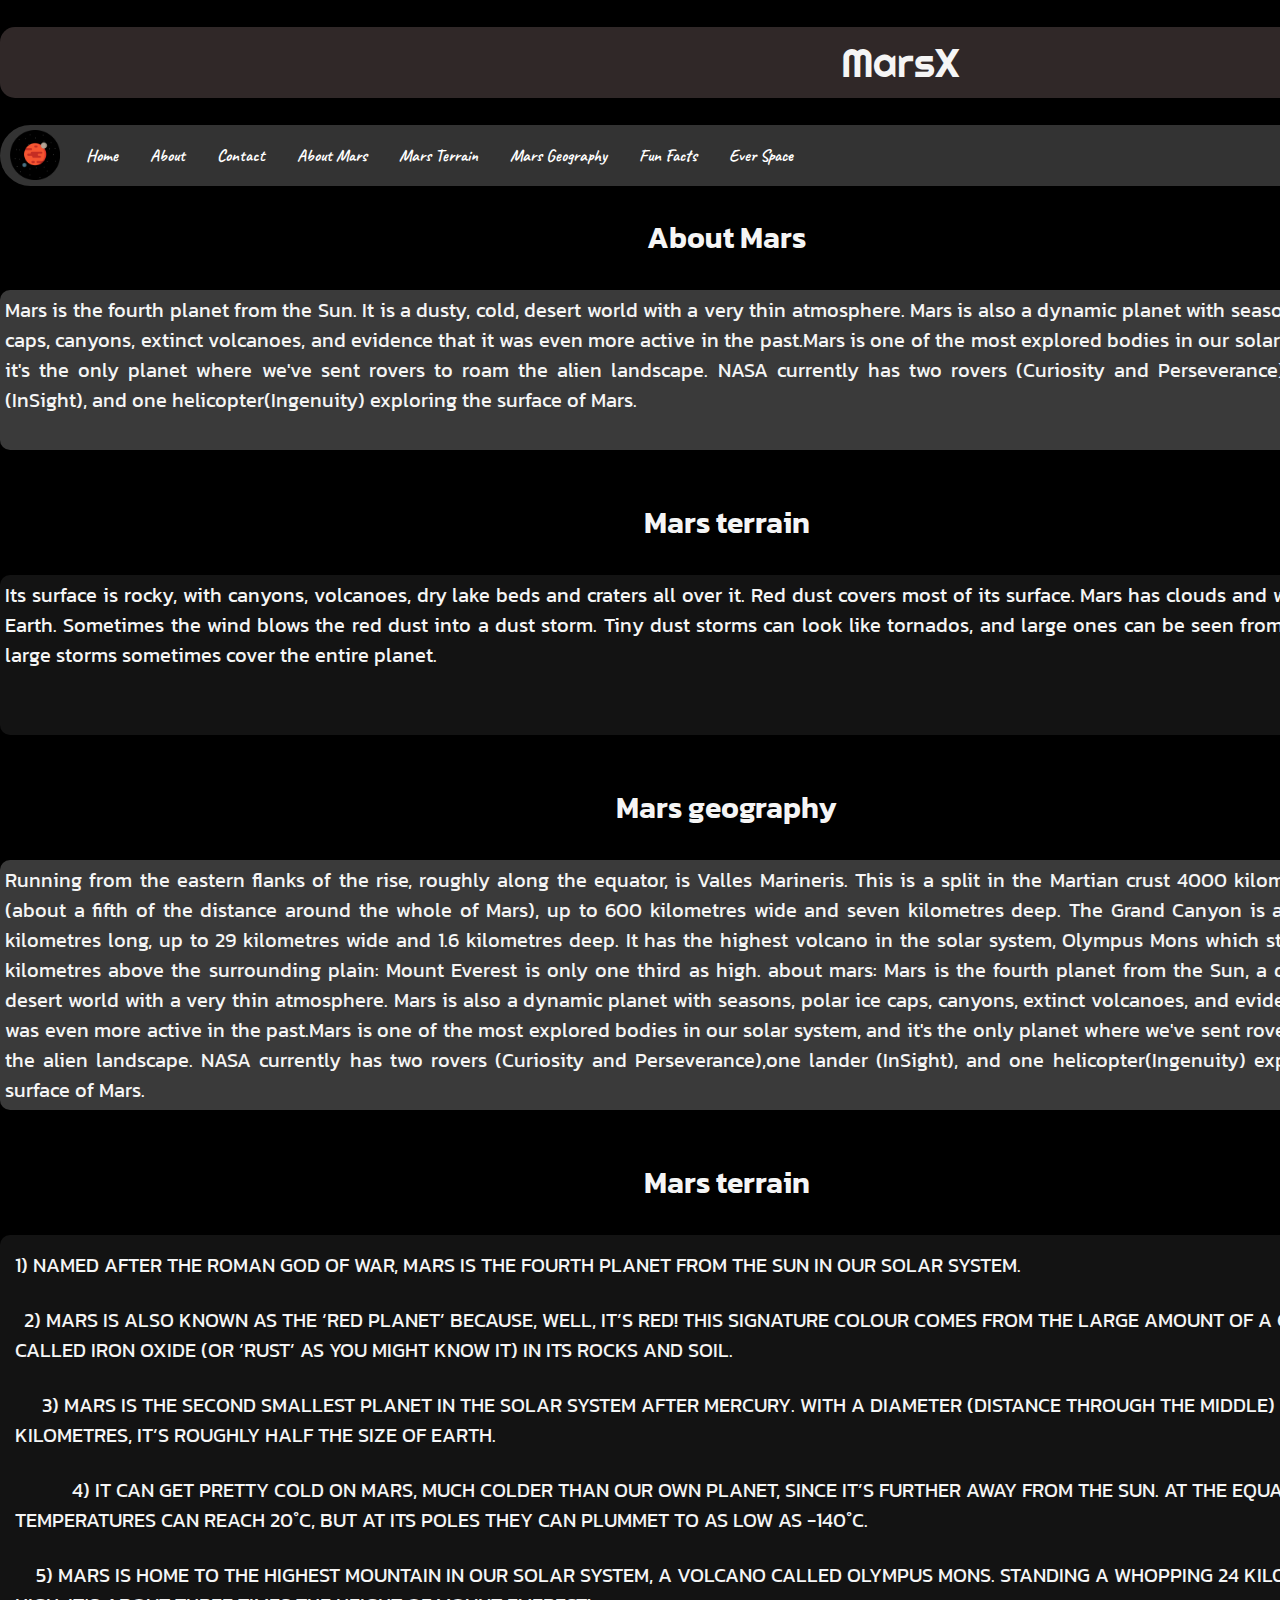
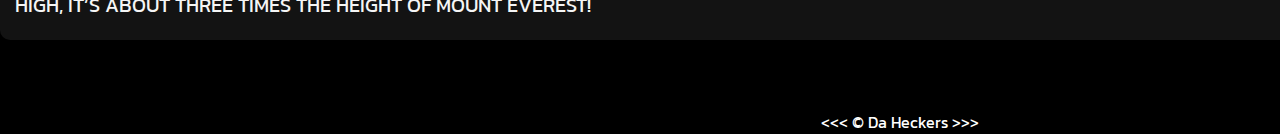
<file: index.html>
<!DOCTYPE html>
<html lang="en">
  <head>
    <meta charset="UTF-8" />

    <meta http-equiv="X-UA-Compatible" content="IE=edge" />

    <meta name="viewport" content="width=device-width, initial-scale=1.0" />

    <meta name="author" content="Da Heckers" />

    <meta name="description" content="Life On Mars" />

    <link rel="icon" href="/logo.png" type="image/x-icon" />

    <link rel="stylesheet" href="/style.css" type="text/css" />

    <script src="/function.js"></script>

    <title>MarsX</title>
  </head>

  <body onload="sh1()">
    <h1 class="main_heading">MarsX</h1>
        <div class="topnav">
          <img
            class="logo"
            src="/logo.png"
          />
          <a href="/index.html">Home</a>
          <a href="/about.html">About</a>
          <a href="/contact.html">Contact</a>
          <a href="#about_mars">About Mars</a>
          <a href="#mars_terrain">Mars Terrain</a>
          <a href="#mars_geography">Mars Geography</a>
          <a href="#fun_facts">Fun Facts</a>
          <a href="https://dh-productions.itch.io/everspace">Ever Space</a>
        </div>

    <h2 class="heading" id="about_mars">About Mars</h2>

    <div class="info_group1">
      
      <p class="info_al1">
        Mars is the fourth planet from the Sun. It is a dusty, cold, desert world
        with a very thin atmosphere. Mars is also a dynamic planet with seasons,
        polar ice caps, canyons, extinct volcanoes, and evidence that it was even
        more active in the past.Mars is one of the most explored bodies in our
        solar system, and it's the only planet where we've sent rovers to roam the
        alien landscape. NASA currently has two rovers (Curiosity and
        Perseverance),one lander (InSight), and one helicopter(Ingenuity)
        exploring the surface of Mars.
      </p>
  
      <img
        class="abt_mars"
        src="/abt_mars.png"
      />
    </div>

    <h2 class="heading" id="mars_terrain">Mars terrain</h2>

    <div class="info_group1">
      
      <p class="info_al2">
        Its surface is rocky, with canyons, volcanoes, dry lake beds and craters all over it. Red dust covers most of its surface. Mars has clouds and wind just like Earth. Sometimes the wind blows the red dust into a dust storm. Tiny dust storms can look like tornados, and large ones can be seen from Earth. Mars’ large storms sometimes cover the entire planet.

      </p>
  
      <img
        class="mars_terrain"
        src="/mars_terrain.png"
      />
    </div>

    <h2 class="heading" id="mars_geography">Mars geography</h2>

    <div class="info_group1">
      
      <p class="info_al1">
        Running from the eastern flanks of the rise, roughly along the equator, is Valles Marineris. This is a split in the Martian crust 4000 kilometres long (about a fifth of the distance around the whole of Mars), up to 600 kilometres wide and seven kilometres deep. The Grand Canyon is a mere 450 kilometres long, up to 29 kilometres wide and 1.6 kilometres deep.

It has the highest volcano in the solar system, Olympus Mons which stands at 26 kilometres above the surrounding plain: Mount Everest is only one third as high.

about mars: Mars is the fourth planet from the Sun, a dusty, cold, desert world with a very thin atmosphere. Mars is also a dynamic planet with seasons, polar ice caps, canyons, extinct volcanoes, and evidence that it was even more active in the past.Mars is one of the most explored bodies in our solar system, and it's the only planet where we've sent rovers to roam the alien landscape. NASA currently         has two rovers (Curiosity and Perseverance),one lander (InSight), and one helicopter(Ingenuity)         exploring the surface of Mars.

      </p>
  
      <img
        class="geo_mars"
        src="/geo_mars.png"
      />
    </div>

    <h2 class="heading" id="mars_terrain">Mars terrain</h2>

    <div class="info_group1">
      
      <p>
        <ol class="info_al2">
          <li>1) Named after the Roman God of war, Mars is the fourth planet from the sun in  our solar system.</li>
          <li>2) Mars is also known as the ‘Red Planet’ because, well, it’s red! This signature colour comes from the large amount of a chemical called iron oxide (or ‘rust’ as you might know it) in its rocks and soil.</li>
          <li>3) Mars is the second smallest planet in the solar system after Mercury. With a diameter (distance through the middle) of 6,791 kilometres, it’s roughly half the size of Earth.</li>
          <li>4) It can get pretty cold on Mars, much colder than our own planet, since it’s further away from the sun. At the equator, temperatures can reach 20°C, but at its poles they can plummet to as low as -140°C.</li>
          <li>5)  Mars is home to the highest mountain in our solar system, a volcano called Olympus Mons. Standing a whopping 24 kilometres high, it’s about three times the height of Mount Everest!</li>
        </ol>
      </p>
  
      <img
        class="fun_facts"
        src="/fun_facts.png"
      />
    </div>

    <div class="copyright">&lt;&lt;&lt; &copy; Da Heckers &gt;&gt;&gt;</div>
  </body>
</html>
</file>
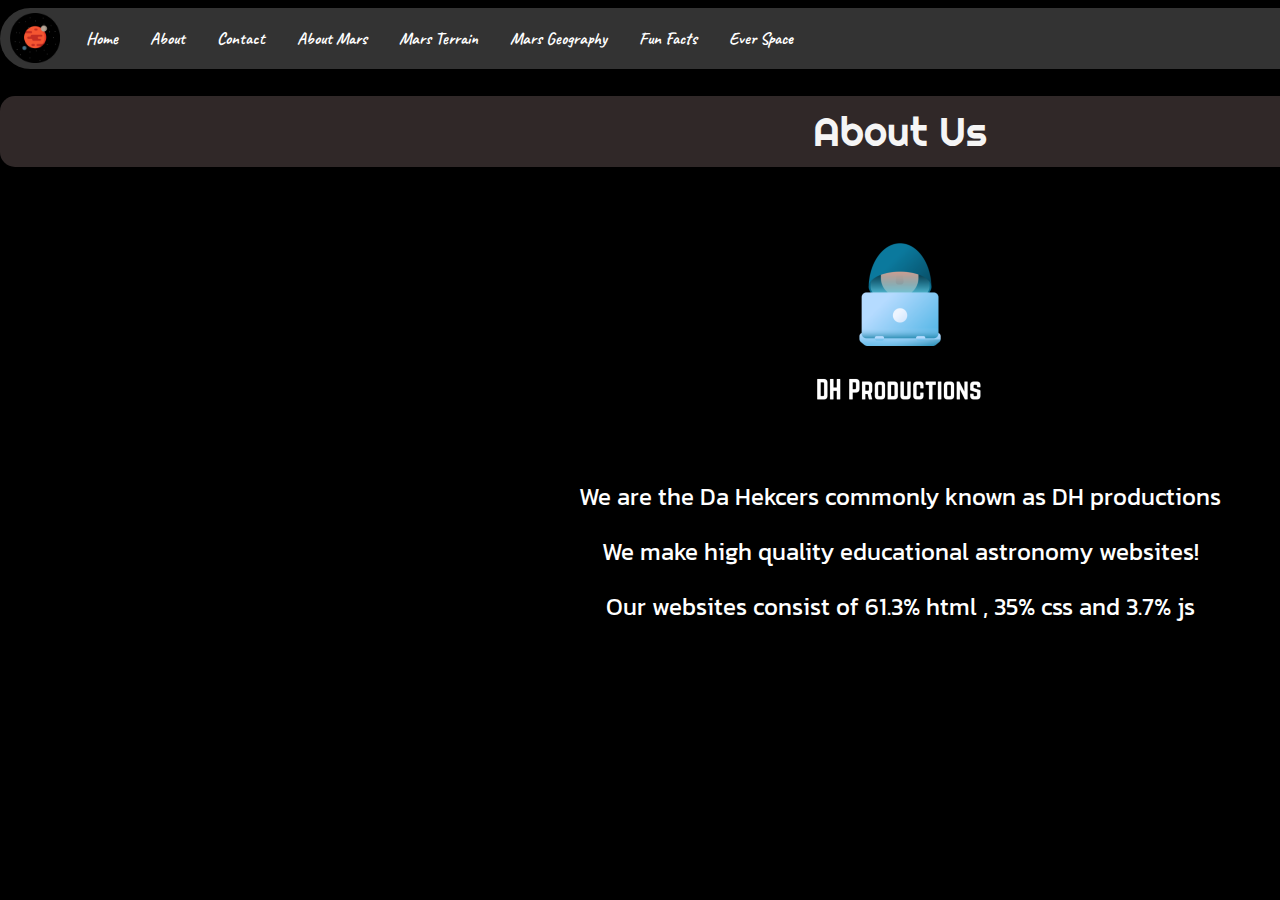
<file: about.html>
<!DOCTYPE html>
<html lang="en">
<head>
    <meta charset="UTF-8">
    <meta http-equiv="X-UA-Compatible" content="IE=edge">
    <meta name="viewport" content="width=device-width, initial-scale=1.0">
    <meta name="author" content="Da Heckers" />
    <meta name="description" content="Life On Mars" />
    <link rel="icon" href="/logo.png" type="image/x-icon" />
    <link rel="stylesheet" href="/style.css" type="text/css" />
    <script src="/function.js"></script>
    <title>About</title>
</head>
<body onload="sh1()">
  <div class="topnav">
    <img
      class="logo"
      src="/logo.png"
    />
    <a href="/index.html">Home</a>
    <a href="/about.html">About</a>
    <a href="/contact.html">Contact</a>
    <a href="/index.html#about_mars">About Mars</a>
    <a href="/index.html#mars_terrain">Mars Terrain</a>
    <a href="/index.html#mars_geography">Mars Geography</a>
    <a href="/index.html#fun_facts">Fun Facts</a>
    <a href="https://dh-productions.itch.io/everspace">Ever Space</a>
  </div>
      <h1 class="main_heading">About Us</h1>
      <h1 class="main_img"><img src="/dh_productions.png" alt=""></h1>
      <h2 class="ptia">We are the Da Hekcers commonly known as DH productions</h2>
      <h2 class="ptia">We make high quality educational astronomy websites!</h2>
      <h2 class="ptia"> Our websites consist of 61.3% html , 35% css and 3.7% js</h2>
</body>
</html>
</file>
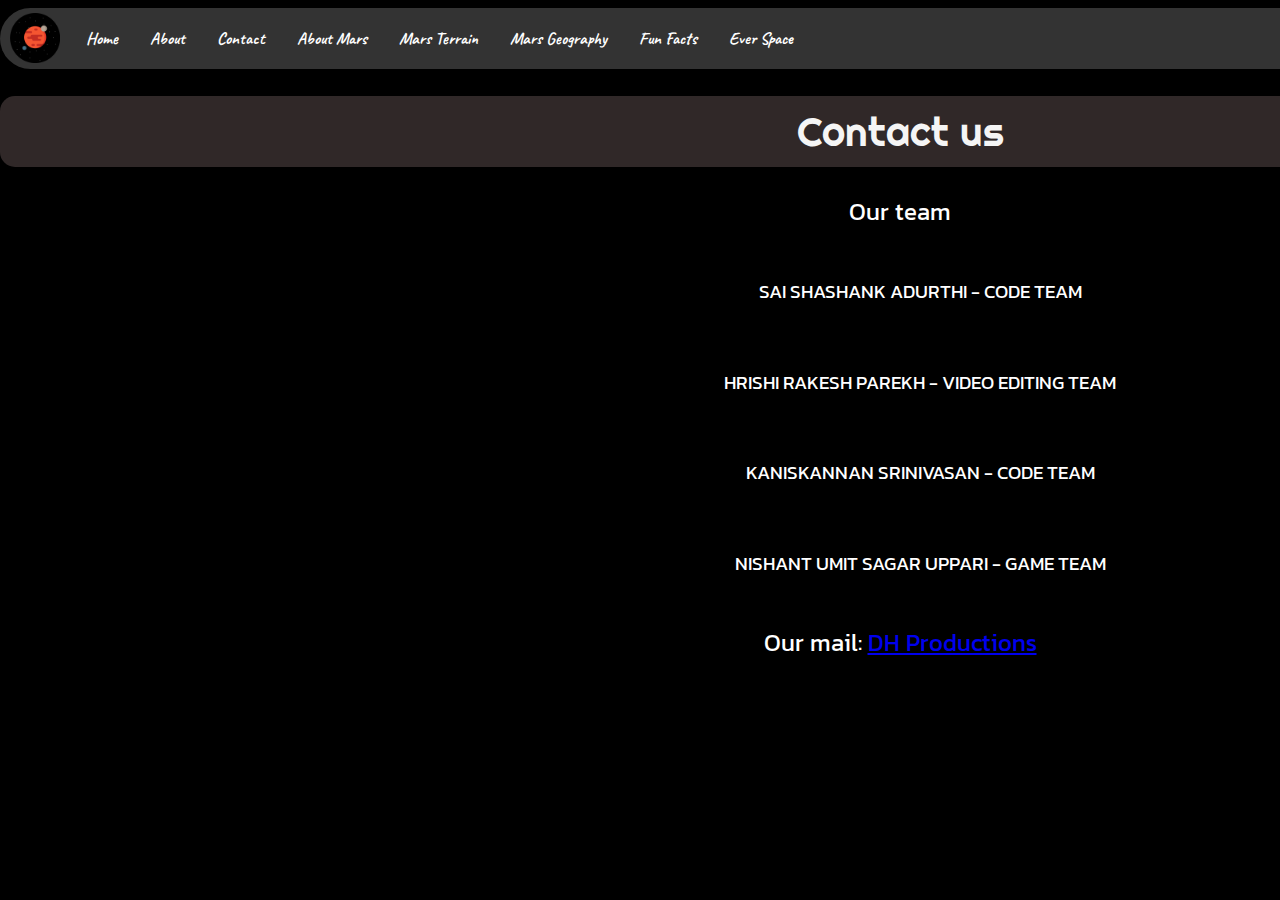
<file: contact.html>
<!DOCTYPE html>
<html lang="en">
<head>
    <meta charset="UTF-8">
    <meta http-equiv="X-UA-Compatible" content="IE=edge">
    <meta name="viewport" content="width=device-width, initial-scale=1.0">
    <meta name="author" content="Da Heckers" />
    <meta name="description" content="Life On Mars" />
    <link rel="icon" href="/logo.png" type="image/x-icon" />
    <link rel="stylesheet" href="/style.css" type="text/css" />
    <script src="/function.js"></script>
    <title>Contact</title>
</head>
<body onload="sh1()">
  <div class="topnav">
    <img
      class="logo"
      src="/logo.png"
    />
    <a href="/index.html">Home</a>
    <a href="/about.html">About</a>
    <a href="/contact.html">Contact</a>
    <a href="/index.html#about_mars">About Mars</a>
    <a href="/index.html#mars_terrain">Mars Terrain</a>
    <a href="/index.html#mars_geography">Mars Geography</a>
    <a href="/index.html#fun_facts">Fun Facts</a>
    <a href="https://dh-productions.itch.io/everspace">Ever Space</a>
  </div>
      <h1 class="main_heading">Contact us</h1>
      <h2 class="ptia">Our team</h2>
      <ol class="ptia">
        <li><h3>Sai Shashank Adurthi - Code Team</h3></li>
        <li><h3>Hrishi Rakesh Parekh - Video Editing Team</h3></li>
        <li><h3>Kaniskannan Srinivasan - Code Team</h3></li>
        <li><h3>Nishant Umit Sagar Uppari - Game Team</h3></li>
      </ol>
      <h2 class="ptia">Our mail: <a href="mailto: dhproductions84@gmail.com">DH Productions</a></h2>
</body>
</html>
</file>
<file: style.css>
@font-face {
  font-family: righteous;
  src: url(/righteous_regular.ttf);
  font-weight: bold;
}

@font-face {
  font-family: kanit;
  src: url(/kanit-regular.ttf);
  font-weight: bold;
}

@font-face {
  font-family: kanit_sb;
  src: url(/kanit-semibold.ttf);
  font-weight: bold;
}

@font-face {
  font-family: caveat_b;
  src: url(/caveat-bold.ttf); 
  font-weight: bold;
}

.logo {
  width: 50px;
  height: 50px;
}

body {
  background-color: black;
  color: white;
  margin-left:auto;
  margin-right:auto;
  width: auto;
  resize: both;
  position: relative;
}


.main_heading {
  font-family: "righteous";
  font-size: 40px;
  text-align: center;
  color: whitesmoke;
  background-color: rgb(48, 40, 40);
  padding: 10px 10px;
  border-radius: 15px;
}

.heading {
  font-size: 30px;
  font-family: "kanit_sb";
  color: whitesmoke;
  background-color: black;
  padding: 5px 5px;
  margin-right: 347px;
  margin-bottom: -30px;
  padding-bottom: 40px;
  text-align: center;
}

.info_al1 {
  font-size: 20px;
  font-family: "kanit";
  text-align: justify;
  text-align-last: justify;
  text-align-last: left;
  color: whitesmoke;
  background-color: rgb(58, 58, 58);
  padding: 5px 5px;
  margin-right: 47px;
  border-radius: 10px;
}

.info_al2 {
  font-size: 20px;
  font-family: "kanit";
  text-align: justify;
  text-align-last: justify;
  text-align-last: left;
  color: whitesmoke;
  background-color: rgb(19, 19, 19);
  padding: 5px 5px;
  margin-right: 47px;
  border-radius: 10px;
  list-style: none;
}


.abt_mars {
  border-radius: 10px;
  height: 200px;
  width: auto;
}

.mars_terrain {
  border-radius: 10px;
  height: 200px;
  width: auto;
}

.geo_mars {
  border-radius: 10px;
  height: 200px;
  width: auto;
  position: relative;
  top: 100px;
}

.main_img {
  text-align: center;
}

.fun_facts {
  border-radius: 10px;
  height: 360px;
  width: 360px;
  position: relative;
  top: 100px;
}

.info_group1 {
  display: flex;
}

.copyright {
  margin-top: 50px;
  text-align: center;
  font-family: "kanit";
}

.topnav {
  overflow: hidden;
  background-color: rgb(51, 51, 51);
  border-radius: 50px;
  font-family: "caveat_b";
  font-size: larger;
}


.topnav img {
  float: left;
  display: block;
  margin-right: 10px;
  margin-left: 10px;
  margin-top: 5px;
  margin-bottom: 5px;
}

.topnav a {
  float: left;
  display: block;
  color: white;
  text-align: center;
  padding: 20px 16px;
  text-decoration: none;
  font-size: 17px;
  border-radius: 50px;
}

html {
  width: 200vh;
  height: 100vh;
  position: absolute;
}

.topnav a:hover {
  color: black;
  background-color: rgb(157, 154, 154);
}

.topnav input[type="text"] {
  float: right;
  padding: 6px;
  border: none;
  margin-right: 16px;
  margin-top: 8px;
  font-size: 17px;
}

@media screen and (max-width: 600px) {
  .topnav a,
  .topnav input[type="text"] {
    float: none;
    display: block;
    text-align: left;
    width: 100%;
    margin: 0;
    padding: 14px;
  }
  .topnav input[type="text"] {
    border: 1px solid #ccc;
  }
}

#myInput {
  background-image: url("/search_icon.png"); 
  background-size: 17px;
  background-position: 10px 12px; 
  background-repeat: no-repeat; 
  font-size: 16px; 
  padding: 12px 20px 12px 40px; 
  border: 1px solid #ddd; 
  border-radius: 50px;
  position: absolute;
  left: 290px;
  top: 180px;
}


#myUL {
  list-style-type: none;
  padding: 0;
  margin: auto;
  width: max-content;
  position:absolute;
  left: -510px;
  right: 1px;
  bottom: -400px;
  top: 230px;
}

#myUL li a {
  margin-top: -1px; 
  background-color: #f6f6f6; 
  padding: 10px; 
  text-decoration: none; 
  font-size: 18px; 
  color: black; 
  display: block; 
}

#myUL li a:hover:not(.header) {
  background-color: #eee; 
}

li {
  position: relative;
  display: block;
  margin-bottom: 5px;
  padding: 10px;
  text-align: center;
  text-transform: uppercase;
  animation: fadeIn 0.5s linear;
  animation-fill-mode: both;
}

@for $i from 1 through $total-items {
  li:nth-child(#{$i}) {
    animation-delay: .25s * $i;
  }
}

@-webkit-keyframes fadeIn {
  0% {
    opacity: 0;
    top: 100px;
  }
  75% {
    opacity: 0.5;
    top: 0px;
  }
  100% {
    opacity: 1;
  }
}

.slide-fade li {
  transition: all 0.4s ease-out;
  opacity: 0;
}
.slide-fade li.show {
  opacity: 1;
}

a {
  border-radius: 10px;
}

.ptia {
  text-align: center;
  font-family: "kanit";
}
</file>
